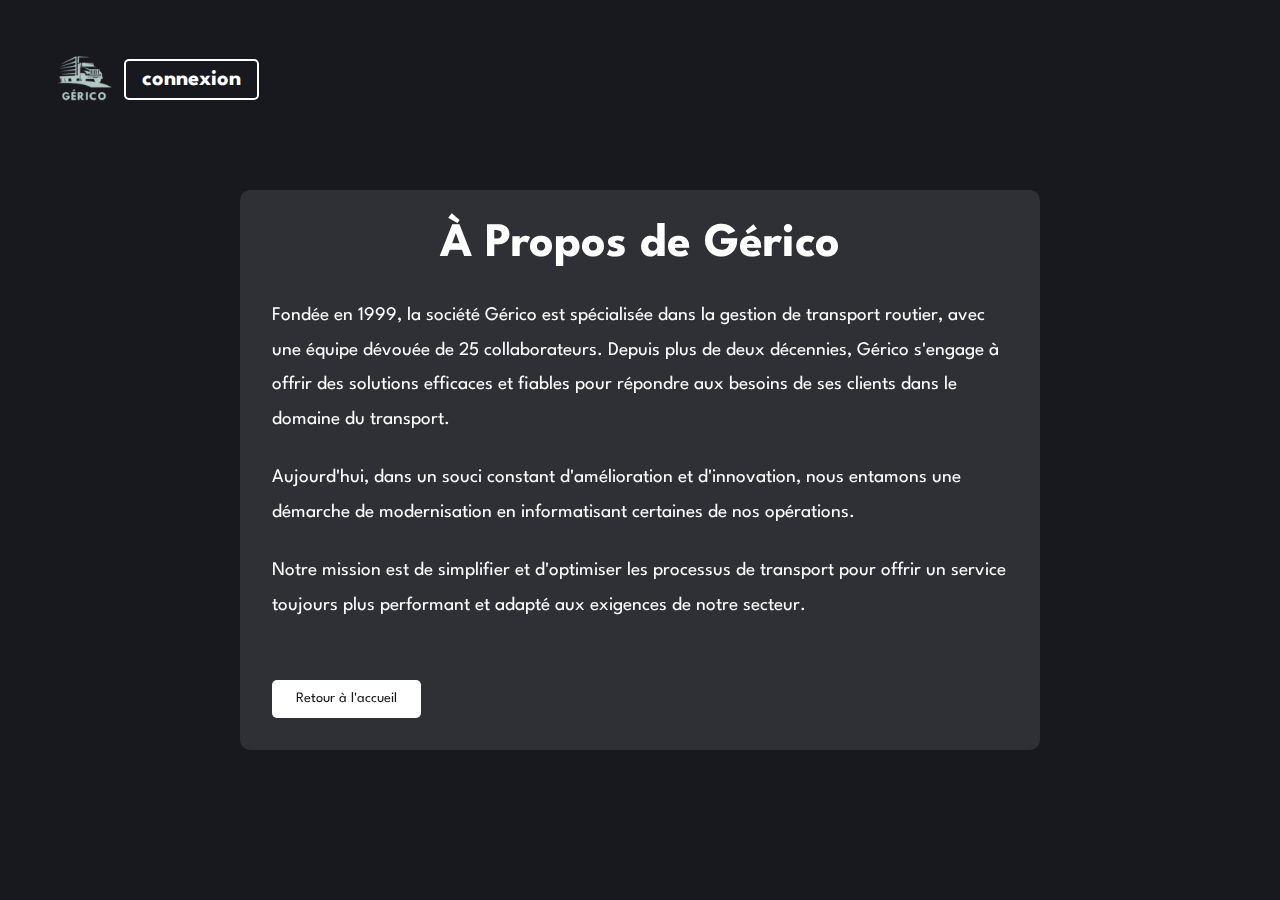
<file: Site_Gérico/about.html>
<!DOCTYPE html>
<html lang="fr">
<head>
    <meta charset="UTF-8">
    <meta name="viewport" content="width=device-width, initial-scale=1.0">
    <title>Gérico - À Propos</title>
    <link rel="stylesheet" href="style.css">
    <link href="https://fonts.googleapis.com/css2?family=League+Spartan:wght@400;700&display=swap" rel="stylesheet">
</head>
<body>
    <div class="about-container">
        <!-- Header -->
        <header class="about-header">
            <a href="index.html">
                <img src="logo.png" alt="Logo Gérico" class="logo">
            </a>
            <a href="login.html" class="connexion">connexion</a>
        </header>

        <!-- Contenu À propos -->
        <div class="about-content">
            <h1>À Propos de Gérico</h1>
            
            <div class="about-text">
                <p>
                    Fondée en 1999, la société Gérico est spécialisée dans la gestion de transport routier, 
                    avec une équipe dévouée de 25 collaborateurs. Depuis plus de deux décennies, Gérico 
                    s'engage à offrir des solutions efficaces et fiables pour répondre aux besoins de ses 
                    clients dans le domaine du transport.
                </p>
                
                <p>
                    Aujourd'hui, dans un souci constant d'amélioration et d'innovation, nous entamons une 
                    démarche de modernisation en informatisant certaines de nos opérations.
                </p>
                
                <p>
                    Notre mission est de simplifier et d'optimiser les processus de transport pour offrir 
                    un service toujours plus performant et adapté aux exigences de notre secteur.
                </p>
            </div>

            <a href="index.html" class="return-home">Retour à l'accueil</a>
        </div>
    </div>
</body>
</html>
</file>
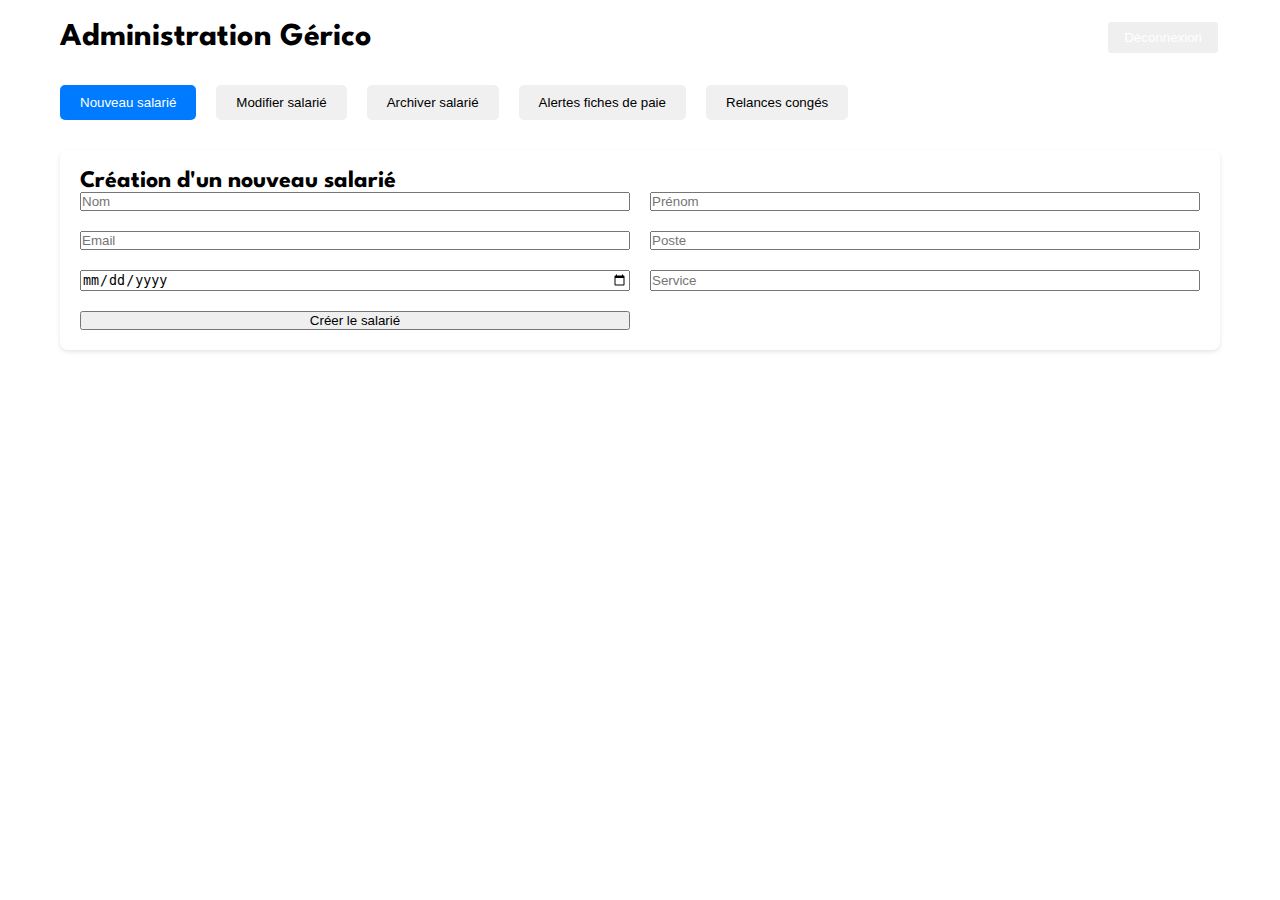
<file: Site_Gérico/admin-page.html>
<!DOCTYPE html>
<html lang="fr">
<head>
    <meta charset="UTF-8">
    <meta name="viewport" content="width=device-width, initial-scale=1.0">
    <title>Gérico - Administration</title>
    <link rel="stylesheet" href="style.css">
    <link href="https://fonts.googleapis.com/css2?family=League+Spartan:wght@400;700&display=swap" rel="stylesheet">

</head>
<body>
    <div class="admin-container">
        <div class="admin-header">
            <h1>Administration Gérico</h1>
            <button onclick="logout()" class="logout-btn">Déconnexion</button>
        </div>

        <div class="admin-nav">
            <button onclick="showSection('newEmployee')" class="active">Nouveau salarié</button>
            <button onclick="showSection('modifyEmployee')">Modifier salarié</button>
            <button onclick="showSection('archiveEmployee')">Archiver salarié</button>
            <button onclick="showSection('payslipAlerts')">Alertes fiches de paie</button>
            <button onclick="showSection('leaveReminders')">Relances congés</button>
        </div>

        <!-- Section Nouveau salarié -->
        <div id="newEmployee" class="admin-section">
            <h2>Création d'un nouveau salarié</h2>
            <form onsubmit="createEmployee(event)" class="form-grid">
                <input type="text" placeholder="Nom" required>
                <input type="text" placeholder="Prénom" required>
                <input type="email" placeholder="Email" required>
                <input type="text" placeholder="Poste" required>
                <input type="date" placeholder="Date d'entrée" required>
                <input type="text" placeholder="Service" required>
                <button type="submit">Créer le salarié</button>
            </form>
        </div>

        <!-- Section Modifier salarié -->
        <div id="modifyEmployee" class="admin-section" style="display: none;">
            <h2>Modification d'un salarié</h2>
            <select onchange="loadEmployeeData(this.value)" class="full-width">
                <option value="">Sélectionner un salarié</option>
                <!-- Options dynamiques -->
            </select>
            <form onsubmit="updateEmployee(event)" class="form-grid">
                <!-- Formulaire similaire à la création -->
            </form>
        </div>

        <!-- Section Archiver salarié -->
        <div id="archiveEmployee" class="admin-section" style="display: none;">
            <h2>Archivage d'un salarié</h2>
            <table class="employee-list">
                <thead>
                    <tr>
                        <th>Nom</th>
                        <th>Prénom</th>
                        <th>Service</th>
                        <th>Action</th>
                    </tr>
                </thead>
                <tbody>
                    <!-- Lignes dynamiques -->
                </tbody>
            </table>
        </div>

        <!-- Section Alertes fiches de paie -->
        <div id="payslipAlerts" class="admin-section" style="display: none;">
            <h2>Alertes des fiches de paie</h2>
            <div class="alert alert-info">
                Nouvelle fiche déposée pour Martin Dupont - Service Comptabilité
            </div>
            <!-- Autres alertes -->
        </div>

        <!-- Section Relances congés -->
        <div id="leaveReminders" class="admin-section" style="display: none;">
            <h2>Relances des congés</h2>
            <div class="alert alert-warning">
                Rappel : 3 salariés n'ont pas déposé leurs congés pour le mois prochain
            </div>
            <!-- Liste des relances -->
        </div>
    </div>

    <script>
        function showSection(sectionId) {
            // Cacher toutes les sections
            document.querySelectorAll('.admin-section').forEach(section => {
                section.style.display = 'none';
            });
            // Afficher la section sélectionnée
            document.getElementById(sectionId).style.display = 'block';
            
            // Mettre à jour le bouton actif
            document.querySelectorAll('.admin-nav button').forEach(btn => {
                btn.classList.remove('active');
            });
            event.target.classList.add('active');
        }

        function createEmployee(event) {
            event.preventDefault();
            // Logique de création d'employé
            alert('Employé créé avec succès');
        }

        function updateEmployee(event) {
            event.preventDefault();
            // Logique de mise à jour
            alert('Employé mis à jour avec succès');
        }

        function archiveEmployee(employeeId) {
            // Logique d'archivage
            confirm('Êtes-vous sûr de vouloir archiver cet employé ?');
        }

        function logout() {
            window.location.href = 'login.html';
        }

        // Chargement initial des données
        window.onload = function() {
            // Charger les données nécessaires
        }
    </script>
</body>
</html>
</file>
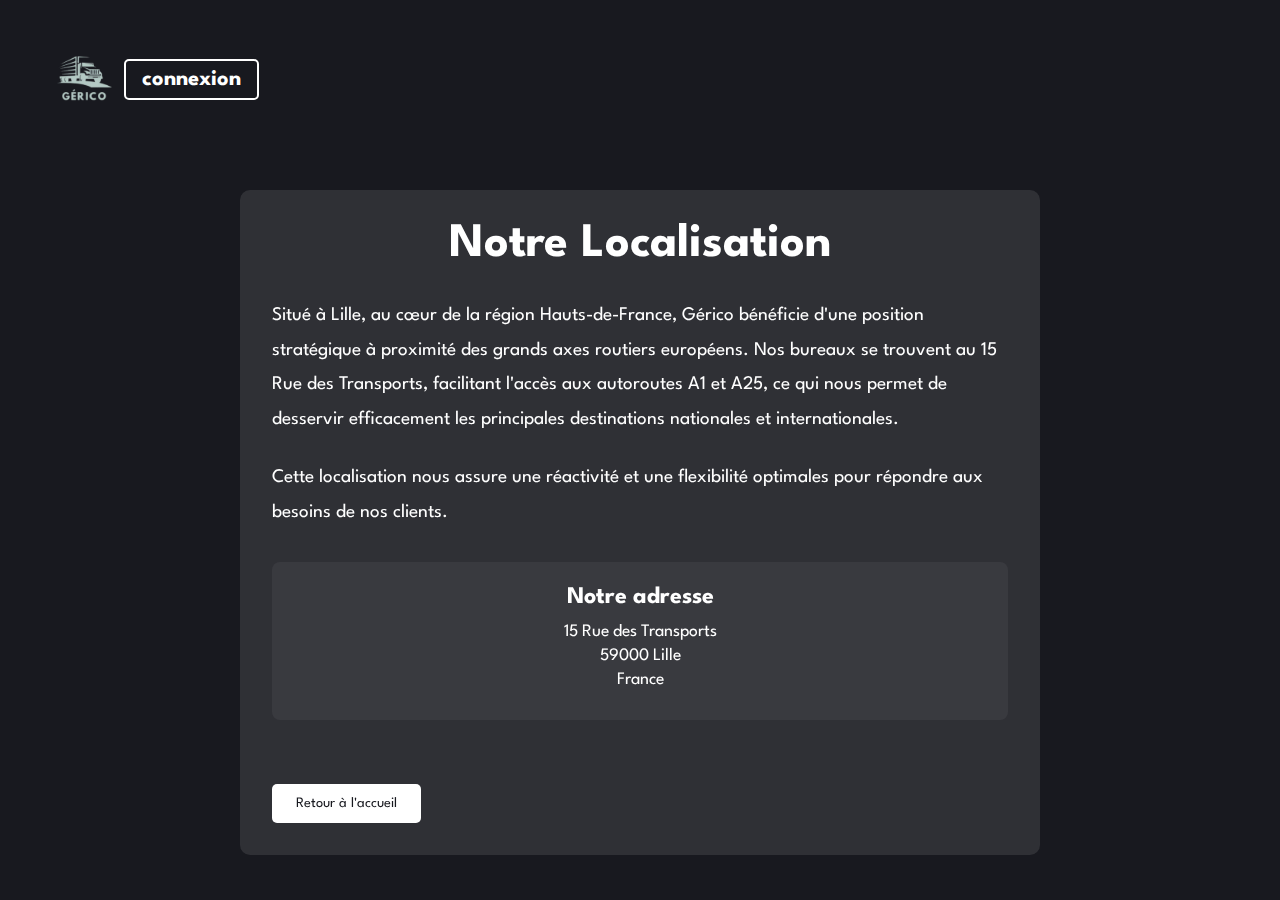
<file: Site_Gérico/location.html>
<!DOCTYPE html>
<html lang="fr">
<head>
    <meta charset="UTF-8">
    <meta name="viewport" content="width=device-width, initial-scale=1.0">
    <title>Gérico - Localisation</title>
    <link rel="stylesheet" href="style.css">
    <link href="https://fonts.googleapis.com/css2?family=League+Spartan:wght@400;700&display=swap" rel="stylesheet">
</head>
<body>
    <div class="location-container">
        <!-- Header -->
        <header class="location-header">
            <a href="index.html">
                <img src="logo.png" alt="Logo Gérico" class="logo">
            </a>
            <a href="login.html" class="connexion">connexion</a>
        </header>

        <!-- Contenu Localisation -->
        <div class="location-content">
            <h1>Notre Localisation</h1>
            
            <div class="location-text">
                <p>
                    Situé à Lille, au cœur de la région Hauts-de-France, Gérico bénéficie d'une position 
                    stratégique à proximité des grands axes routiers européens. Nos bureaux se trouvent 
                    au 15 Rue des Transports, facilitant l'accès aux autoroutes A1 et A25, ce qui nous 
                    permet de desservir efficacement les principales destinations nationales et internationales.
                </p>
                
                <p>
                    Cette localisation nous assure une réactivité et une flexibilité optimales pour 
                    répondre aux besoins de nos clients.
                </p>
            </div>

            <div class="address-box">
                <h2>Notre adresse</h2>
                <p>15 Rue des Transports</p>
                <p>59000 Lille</p>
                <p>France</p>
            </div>

            <a href="index.html" class="return-home">Retour à l'accueil</a>
        </div>
    </div>
</body>
</html>
</file>
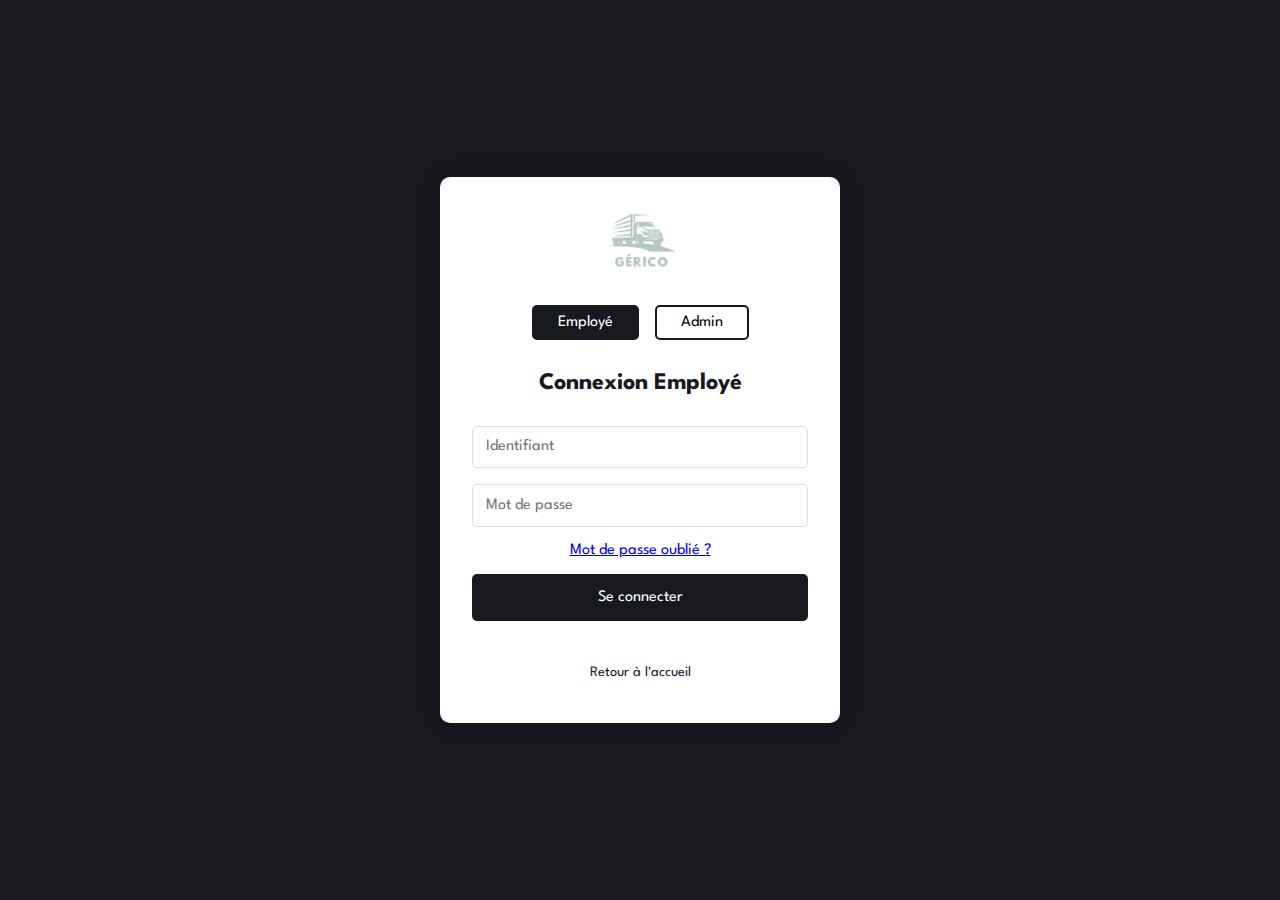
<file: Site_Gérico/login.html>
<!DOCTYPE html>
<html lang="fr">
<head>
    <meta charset="UTF-8">
    <meta name="viewport" content="width=device-width, initial-scale=1.0">
    <title>Gérico - Connexion</title>
    <link rel="stylesheet" href="style.css">
    <link href="https://fonts.googleapis.com/css2?family=League+Spartan:wght@400;700&display=swap" rel="stylesheet">
</head>
<body>
    <div class="login-container">
        <div class="login-box">
            <img src="logo.png" alt="Logo Gérico" class="login-logo">
            
            <!-- Sélecteur de type de connexion -->
            <div class="login-type-selector">
                <button class="login-type-btn active" onclick="showLoginForm('employee')">Employé</button>
                <button class="login-type-btn" onclick="showLoginForm('admin')">Admin</button>
            </div>

            <!-- Formulaire Employé -->
            <form id="employee-login" class="login-form" action="employee-space.html" method="GET">
                <h2>Connexion Employé</h2>
                <input type="text" placeholder="Identifiant" required>
                <input type="password" placeholder="Mot de passe" required>
                <a href="password-recovery.html" class="forgot-password">Mot de passe oublié ?</a>
                <button type="submit">Se connecter</button>
            </form>
            <!-- Formulaire Admin -->
            <form id="admin-login" class="login-form hidden" action="admin-page.html" method="POST">
                <h2>Connexion Admin</h2>
                <input type="text" placeholder="Identifiant admin" required>
                <input type="password" placeholder="Mot de passe admin" required>
                <button type="submit">Se connecter</button>
            </form>

            <a href="index.html" class="return-home">Retour à l'accueil</a>
        </div>
    </div>

    <script>
        function showLoginForm(type) {
            const employeeForm = document.getElementById('employee-login');
            const adminForm = document.getElementById('admin-login');
            const buttons = document.querySelectorAll('.login-type-btn');

            if (type === 'employee') {
                employeeForm.classList.remove('hidden');
                adminForm.classList.add('hidden');
            } else {
                employeeForm.classList.add('hidden');
                adminForm.classList.remove('hidden');
            }

            // Update active button
            buttons.forEach(btn => {
                btn.classList.remove('active');
                if (btn.textContent.toLowerCase().includes(type)) {
                    btn.classList.add('active');
                }
            });
        }
    </script>
</body>
</html>
</file>
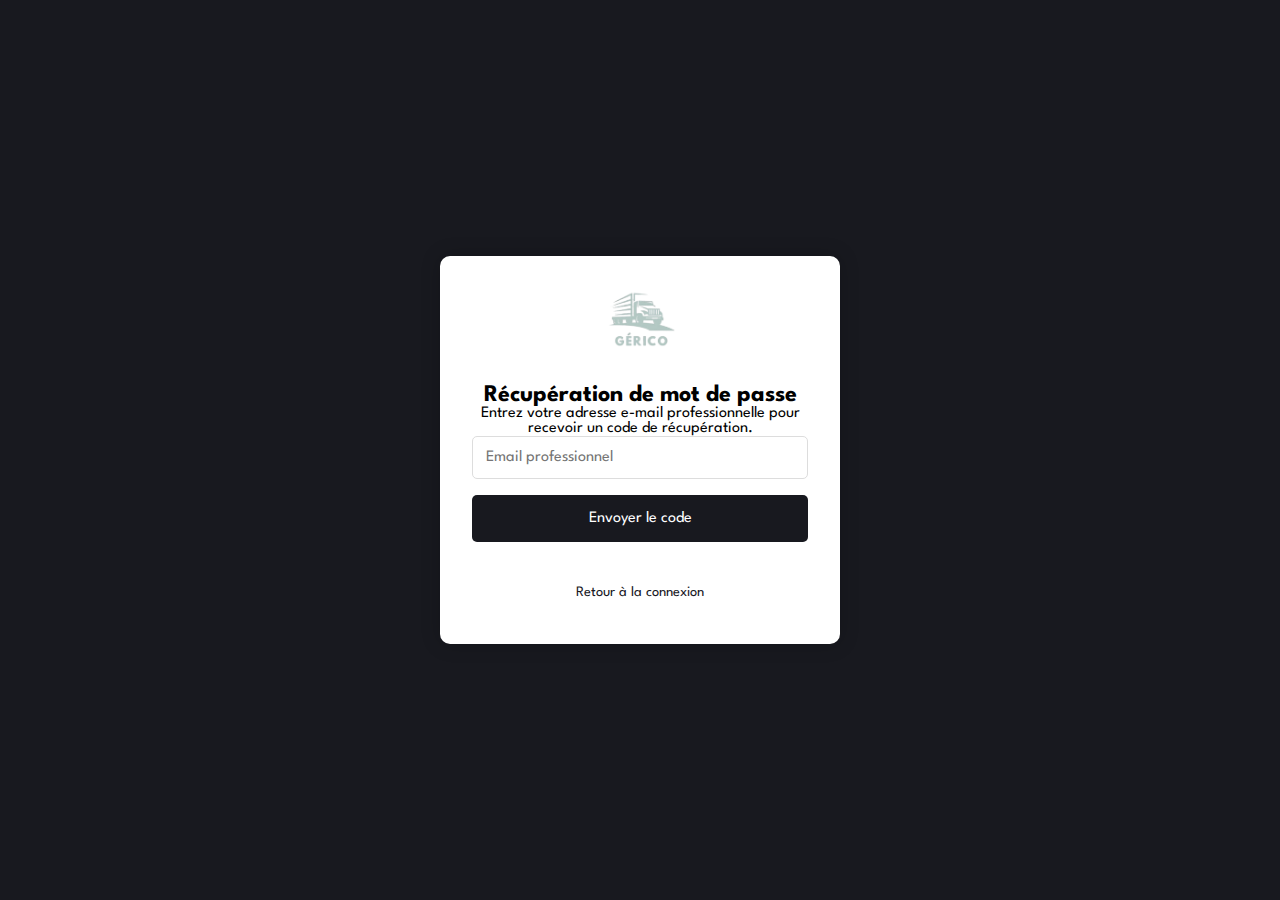
<file: Site_Gérico/password-recovery.html>
<!DOCTYPE html>
<html lang="fr">
<head>
    <meta charset="UTF-8">
    <meta name="viewport" content="width=device-width, initial-scale=1.0">
    <title>Gérico - Récupération de mot de passe</title>
    <link rel="stylesheet" href="style.css">
    <link href="https://fonts.googleapis.com/css2?family=League+Spartan:wght@400;700&display=swap" rel="stylesheet">
</head>
<body>
    <div class="login-container">
        <div class="login-box">
            <img src="logo.png" alt="Logo Gérico" class="login-logo">
            
            <div id="step1" class="recovery-step">
                <h2>Récupération de mot de passe</h2>
                <p class="recovery-info">Entrez votre adresse e-mail professionnelle pour recevoir un code de récupération.</p>
                <form id="recovery-email-form" class="login-form">
                    <input type="email" placeholder="Email professionnel" required>
                    <button type="submit" onclick="showStep(2); return false;">Envoyer le code</button>
                </form>
            </div>

            <div id="step2" class="recovery-step hidden">
                <h2>Vérification du code</h2>
                <p class="recovery-info">Entrez le code reçu par email</p>
                <form id="recovery-code-form" class="login-form">
                    <div class="code-inputs">
                        <input type="text" maxlength="1" class="code-input" onkeyup="moveToNext(this)">
                        <input type="text" maxlength="1" class="code-input" onkeyup="moveToNext(this)">
                        <input type="text" maxlength="1" class="code-input" onkeyup="moveToNext(this)">
                        <input type="text" maxlength="1" class="code-input" onkeyup="moveToNext(this)">
                        <input type="text" maxlength="1" class="code-input" onkeyup="moveToNext(this)">
                        <input type="text" maxlength="1" class="code-input">
                    </div>
                    <button type="submit" onclick="showStep(3); return false;">Vérifier le code</button>
                </form>
            </div>

            <div id="step3" class="recovery-step hidden">
                <h2>Nouveau mot de passe</h2>
                <p class="recovery-info">Choisissez un nouveau mot de passe</p>
                <form id="new-password-form" class="login-form">
                    <input type="password" placeholder="Nouveau mot de passe" required>
                    <input type="password" placeholder="Confirmer le mot de passe" required>
                    <button type="submit" onclick="passwordChanged(); return false;">Changer le mot de passe</button>
                </form>
            </div>

            <div id="success" class="recovery-step hidden">
                <h2>Mot de passe modifié</h2>
                <p class="recovery-info success">Votre mot de passe a été modifié avec succès !</p>
                <a href="login.html" class="button-link">Retourner à la connexion</a>
            </div>

            <a href="login.html" class="return-home">Retour à la connexion</a>
        </div>
    </div>

    <script>
        function showStep(step) {
            document.querySelectorAll('.recovery-step').forEach(el => el.classList.add('hidden'));
            document.getElementById(`step${step}`).classList.remove('hidden');
        }

        function moveToNext(input) {
            if (input.value.length === input.maxLength) {
                const next = input.nextElementSibling;
                if (next) {
                    next.focus();
                }
            }
        }

        function passwordChanged() {
            document.querySelectorAll('.recovery-step').forEach(el => el.classList.add('hidden'));
            document.getElementById('success').classList.remove('hidden');
        }
    </script>
</body>
</html>
</file>
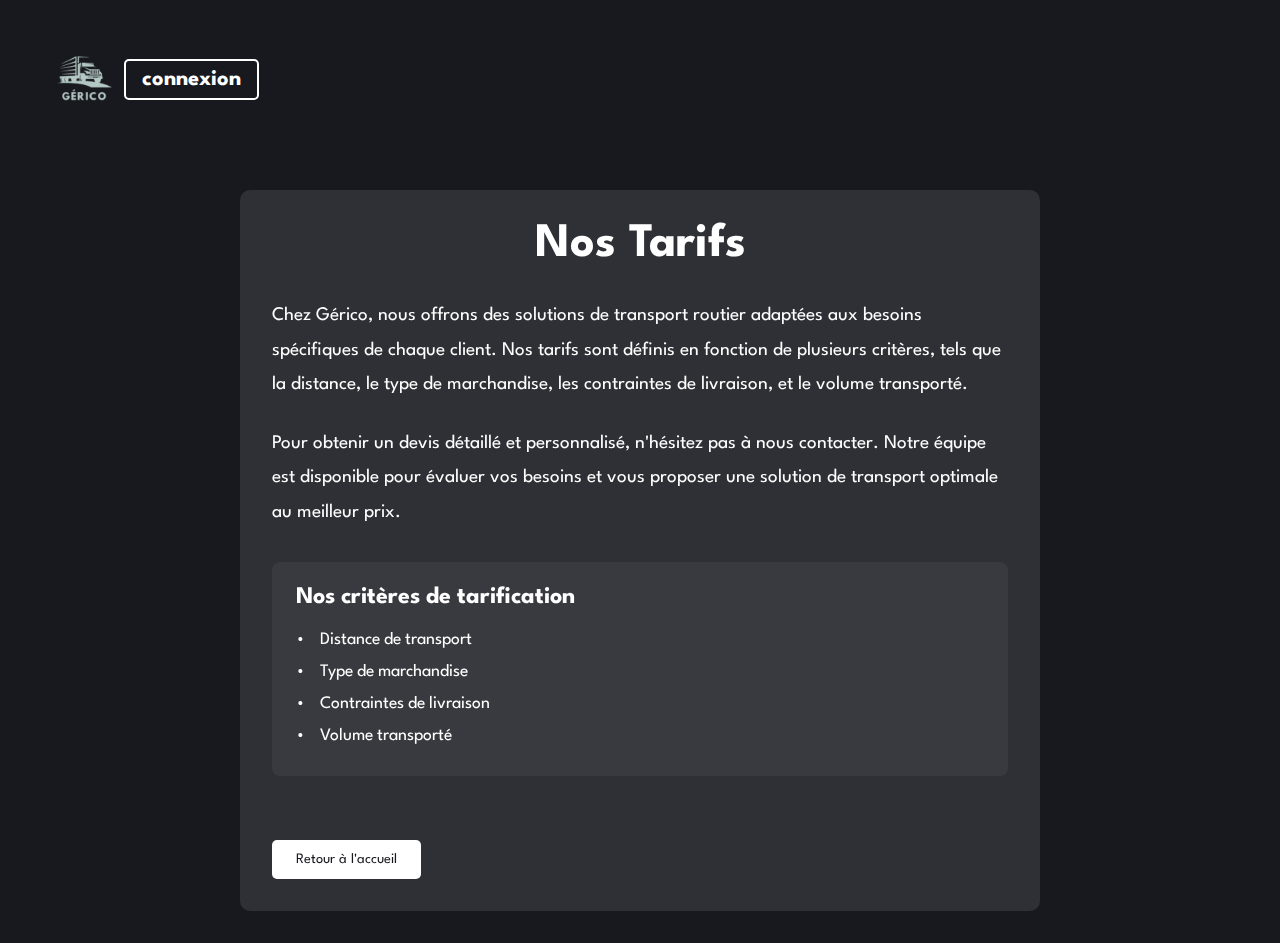
<file: Site_Gérico/tarifs.html>
<!DOCTYPE html>
<html lang="fr">
<head>
    <meta charset="UTF-8">
    <meta name="viewport" content="width=device-width, initial-scale=1.0">
    <title>Gérico - Tarifs</title>
    <link rel="stylesheet" href="style.css">
    <link href="https://fonts.googleapis.com/css2?family=League+Spartan:wght@400;700&display=swap" rel="stylesheet">
</head>
<body>
    <div class="pricing-container">
        <!-- Header -->
        <header class="pricing-header">
            <a href="index.html">
                <img src="logo.png" alt="Logo Gérico" class="logo">
            </a>
            <a href="login.html" class="connexion">connexion</a>
        </header>

        <!-- Contenu Tarifs -->
        <div class="pricing-content">
            <h1>Nos Tarifs</h1>
            
            <div class="pricing-text">
                <p>
                    Chez Gérico, nous offrons des solutions de transport routier adaptées aux besoins 
                    spécifiques de chaque client. Nos tarifs sont définis en fonction de plusieurs critères, 
                    tels que la distance, le type de marchandise, les contraintes de livraison, et le 
                    volume transporté.
                </p>
                
                <p>
                    Pour obtenir un devis détaillé et personnalisé, n'hésitez pas à nous contacter. 
                    Notre équipe est disponible pour évaluer vos besoins et vous proposer une solution 
                    de transport optimale au meilleur prix.
                </p>
            </div>

            <div class="pricing-factors">
                <h2>Nos critères de tarification</h2>
                <ul>
                    <li>Distance de transport</li>
                    <li>Type de marchandise</li>
                    <li>Contraintes de livraison</li>
                    <li>Volume transporté</li>
                </ul>
            </div>

            <a href="index.html" class="return-home">Retour à l'accueil</a>
        </div>
    </div>
</body>
</html>
</file>
<file: Site_Gérico/style.css>
* {
    margin: 0;
    padding: 0;
    box-sizing: border-box;
}

body, html {
    height: 100%;
    font-family: 'League Spartan', sans-serif;
}

.container {
    position: relative;
    width: 100%;
    height: 100vh;
    overflow: hidden;
    color: white;
}

.background-image {
    background-image: url('truck.jpg');
    background-size: cover;
    background-position: center;
    filter: brightness(0.5);
    width: 100%;
    height: 100%;
    position: absolute;
    z-index: -1;
}

header {
    display: flex;
    align-items: center;
    padding: 20px;
}

.logo {
    height: 50px;
    margin-right: 10px;
}

.connexion {
    color: white;
    text-decoration: none;
    font-weight: bold;
    margin-right: auto;
    font-size: 1.4rem;
}

.menu-btn {
    background: none;
    border: none;
    color: white;
    font-size: 1.4rem;
    cursor: pointer;
    position: absolute;
    right: 20px;
    top: 20px;
}

.main-text {
    display: flex;
    justify-content: center;
    align-items: center;
    height: 100%;
    text-align: center;
    position: relative;
}

.main-text h1 {
    font-size: 9rem;
    font-weight: bold;
    max-width: 80%;
}

.menu {
    position: fixed;
    top: 0;
    right: 0;
    bottom: 0;
    width: 100%;
    background: rgba(0, 0, 0, 0.8);
    display: flex;
    justify-content: center;
    align-items: center;
    transform: translateX(100%);
    transition: transform 0.3s ease;
    z-index: 1000;
    flex-direction: column;
}

.menu.open {
    transform: translateX(0);
}

.menu ul {
    list-style: none;
}

.menu ul li {
    margin: 20px 0;
}

.menu ul li a {
    color: white;
    font-size: 5rem;
    text-decoration: none;
}

.close-btn {
    position: absolute;
    top: 20px;
    right: 20px;
    background: none;
    border: none;
    color: white;
    font-size: 1.5rem;
    cursor: pointer;
}

/* Section À propos */
.apropos {
    background-image: url('many_trucks.jpg');
    background-size: cover;
    background-position: center;
    background-color: #18191f; /* Couleur de fond par défaut */
    color: white;
    height: 100vh; /* Prend toute la hauteur de l'écran */
    display: flex;
    align-items: center;
    justify-content: center;
    text-align: center;
}

.apropos .content h2 {
    font-size: 7rem;
    font-weight: bold;
    text-shadow: 3px 3px 10px rgba(0, 0, 0, 0.9); /* Ombre autour du texte */
    
}

/* Section Avis Clients */
.avis {
    background-color: #18191f; /* Fond par défaut */
    height: 100vh; /* Prend toute la hauteur de l'écran */
    color: white;
    display: flex;
    flex-direction: column;
    align-items: center;
    justify-content: center;
    text-align: center;
}

.avis h2 {
    font-size: 2.5rem;
    margin-bottom: 20px;
}

.avis-container {
    display: flex;
    justify-content: center;
    gap: 15px;
}

.avis-photo {
    width: 800px; /* Taille réduite pour les avis */
    height: auto;
    border-radius: 10px;
    box-shadow: 0 4px 8px rgba(0, 0, 0, 0.3);
    margin-right: 10px; /* Espace entre les images */
}

/* Supprime la marge à droite de la dernière image pour un alignement propre */
.avis-photo:last-child {
    margin-right: 0;
}

/* Styles pour la page de connexion */
.login-container {
    height: 100vh;
    display: flex;
    justify-content: center;
    align-items: center;
    background-color: #18191f;
}

.login-box {
    background-color: white;
    padding: 2rem;
    border-radius: 10px;
    box-shadow: 0 0 20px rgba(0, 0, 0, 0.2);
    width: 100%;
    max-width: 400px;
    text-align: center;
}

.login-logo {
    height: 60px;
    margin-bottom: 2rem;
}

.login-type-selector {
    display: flex;
    justify-content: center;
    gap: 1rem;
    margin-bottom: 2rem;
}

.login-type-btn {
    padding: 0.5rem 1.5rem;
    border: 2px solid #18191f;
    background: none;
    border-radius: 5px;
    cursor: pointer;
    font-family: 'League Spartan', sans-serif;
    font-size: 1rem;
    transition: all 0.3s ease;
}

.login-type-btn.active {
    background-color: #18191f;
    color: white;
}

.login-form {
    display: flex;
    flex-direction: column;
    gap: 1rem;
}

.login-form h2 {
    color: #18191f;
    margin-bottom: 1rem;
    font-size: 1.5rem;
}

.login-form input {
    padding: 0.8rem;
    border: 1px solid #ddd;
    border-radius: 5px;
    font-size: 1rem;
    font-family: 'League Spartan', sans-serif;
}

.login-form button {
    background-color: #18191f;
    color: white;
    padding: 1rem;
    border: none;
    border-radius: 5px;
    font-size: 1rem;
    cursor: pointer;
    font-family: 'League Spartan', sans-serif;
    transition: background-color 0.3s ease;
}

.login-form button:hover {
    background-color: #2a2b33;
}

.return-home {
    display: inline-block;
    margin-top: 1rem;
    color: #18191f;
    text-decoration: none;
    font-size: 0.9rem;
}

.hidden {
    display: none;
}

/* Modification du lien de connexion dans la page principale */
.connexion {
    text-decoration: none;
    padding: 0.5rem 1rem;
    border: 2px solid white;
    border-radius: 5px;
    transition: all 0.3s ease;
}

.connexion:hover {
    background-color: white;
    color: #18191f;
}

/* Styles pour la page À propos */
.about-container {
    min-height: 100vh;
    background-color: #18191f;
    color: white;
    padding: 2rem;
}

.about-header {
    display: flex;
    justify-content: space-between;
    align-items: center;
    margin-bottom: 4rem;
}

.about-content {
    max-width: 800px;
    margin: 0 auto;
    padding: 2rem;
    background-color: rgba(255, 255, 255, 0.1);
    border-radius: 10px;
    backdrop-filter: blur(10px);
}

.about-content h1 {
    font-size: 3rem;
    margin-bottom: 2rem;
    text-align: center;
}

.about-text {
    line-height: 1.8;
    font-size: 1.2rem;
}

.about-text p {
    margin-bottom: 1.5rem;
}

.return-home {
    display: inline-block;
    margin-top: 2rem;
    padding: 0.8rem 1.5rem;
    background-color: white;
    color: #18191f;
    text-decoration: none;
    border-radius: 5px;
    transition: all 0.3s ease;
}

.return-home:hover {
    background-color: #f0f0f0;
    transform: translateY(-2px);
}

/* Modification du style du header pour la page À propos */
.about-header .logo {
    height: 50px;
}

.about-header .connexion {
    color: white;
    text-decoration: none;
    padding: 0.5rem 1rem;
    border: 2px solid white;
    border-radius: 5px;
    transition: all 0.3s ease;
}

.about-header .connexion:hover {
    background-color: white;
    color: #18191f;
}

/* Styles pour la page Localisation */
.location-container {
    min-height: 100vh;
    background-color: #18191f;
    color: white;
    padding: 2rem;
}

.location-header {
    display: flex;
    justify-content: space-between;
    align-items: center;
    margin-bottom: 4rem;
}

.location-content {
    max-width: 800px;
    margin: 0 auto;
    padding: 2rem;
    background-color: rgba(255, 255, 255, 0.1);
    border-radius: 10px;
    backdrop-filter: blur(10px);
}

.location-content h1 {
    font-size: 3rem;
    margin-bottom: 2rem;
    text-align: center;
}

.location-text {
    line-height: 1.8;
    font-size: 1.2rem;
    margin-bottom: 2rem;
}

.location-text p {
    margin-bottom: 1.5rem;
}

.address-box {
    background-color: rgba(255, 255, 255, 0.05);
    padding: 1.5rem;
    border-radius: 8px;
    margin: 2rem 0;
    text-align: center;
}

.address-box h2 {
    font-size: 1.5rem;
    margin-bottom: 1rem;
    color: #ffffff;
}

.address-box p {
    font-size: 1.1rem;
    margin-bottom: 0.5rem;
}

/* Styles header hérités de about-header */
.location-header .logo {
    height: 50px;
}

.location-header .connexion {
    color: white;
    text-decoration: none;
    padding: 0.5rem 1rem;
    border: 2px solid white;
    border-radius: 5px;
    transition: all 0.3s ease;
}

.location-header .connexion:hover {
    background-color: white;
    color: #18191f;
}

/* Style du bouton retour hérité */
.return-home {
    display: inline-block;
    margin-top: 2rem;
    padding: 0.8rem 1.5rem;
    background-color: white;
    color: #18191f;
    text-decoration: none;
    border-radius: 5px;
    transition: all 0.3s ease;
}

.return-home:hover {
    background-color: #f0f0f0;
    transform: translateY(-2px);
}

/* Styles pour la page Tarifs */
.pricing-container {
    min-height: 100vh;
    background-color: #18191f;
    color: white;
    padding: 2rem;
}

.pricing-header {
    display: flex;
    justify-content: space-between;
    align-items: center;
    margin-bottom: 4rem;
}

.pricing-content {
    max-width: 800px;
    margin: 0 auto;
    padding: 2rem;
    background-color: rgba(255, 255, 255, 0.1);
    border-radius: 10px;
    backdrop-filter: blur(10px);
}

.pricing-content h1 {
    font-size: 3rem;
    margin-bottom: 2rem;
    text-align: center;
}

.pricing-text {
    line-height: 1.8;
    font-size: 1.2rem;
    margin-bottom: 2rem;
}

.pricing-text p {
    margin-bottom: 1.5rem;
}

.pricing-factors {
    background-color: rgba(255, 255, 255, 0.05);
    padding: 1.5rem;
    border-radius: 8px;
    margin: 2rem 0;
}

.pricing-factors h2 {
    font-size: 1.5rem;
    margin-bottom: 1rem;
    color: #ffffff;
}

.pricing-factors ul {
    list-style: none;
    padding: 0;
}

.pricing-factors ul li {
    padding: 0.5rem 0;
    font-size: 1.1rem;
    position: relative;
    padding-left: 1.5rem;
}

.pricing-factors ul li:before {
    content: "•";
    position: absolute;
    left: 0;
    color: white;
}

/* Styles header hérités */
.pricing-header .logo {
    height: 50px;
}

.pricing-header .connexion {
    color: white;
    text-decoration: none;
    padding: 0.5rem 1rem;
    border: 2px solid white;
    border-radius: 5px;
    transition: all 0.3s ease;
}

.pricing-header .connexion:hover {
    background-color: white;
    color: #18191f;
}

/* Style du bouton retour hérité */
.return-home {
    display: inline-block;
    margin-top: 2rem;
    padding: 0.8rem 1.5rem;
    background-color: white;
    color: #18191f;
    text-decoration: none;
    border-radius: 5px;
    transition: all 0.3s ease;
}

.return-home:hover {
    background-color: #f0f0f0;
    transform: translateY(-2px);
}

/* Styles pour l'espace employé */
.employee-container {
    min-height: 100vh;
    background-color: #f5f5f5;
    padding: 0;
}

.employee-header {
    background-color: #18191f;
    color: white;
    padding: 1rem 2rem;
    display: flex;
    justify-content: space-between;
    align-items: center;
}

.header-left {
    display: flex;
    align-items: center;
    gap: 1rem;
}

.welcome-text {
    font-size: 1.2rem;
}

.logout-btn {
    color: white;
    text-decoration: none;
    padding: 0.5rem 1rem;
    border: 2px solid white;
    border-radius: 5px;
    transition: all 0.3s ease;
}

.logout-btn:hover {
    background-color: white;
    color: #18191f;
}

.employee-dashboard {
    max-width: 1200px;
    margin: 2rem auto;
    padding: 0 1rem;
    display: grid;
    grid-template-columns: repeat(auto-fit, minmax(300px, 1fr));
    gap: 2rem;
}

.dashboard-card {
    background: white;
    border-radius: 10px;
    padding: 1.5rem;
    box-shadow: 0 2px 4px rgba(0,0,0,0.1);
}

.dashboard-card h2 {
    color: #18191f;
    margin-bottom: 1.5rem;
    font-size: 1.5rem;
}

/* Styles pour le formulaire */
.leave-form {
    display: flex;
    flex-direction: column;
    gap: 1rem;
}

.form-group {
    display: flex;
    flex-direction: column;
    gap: 0.5rem;
}

.form-group label {
    color: #18191f;
    font-weight: 500;
}

.form-group input,
.form-group select,
.form-group textarea {
    padding: 0.8rem;
    border: 1px solid #ddd;
    border-radius: 5px;
    font-family: 'League Spartan', sans-serif;
}

.form-group textarea {
    min-height: 100px;
    resize: vertical;
}

.submit-btn {
    background-color: #18191f;
    color: white;
    padding: 1rem;
    border: none;
    border-radius: 5px;
    cursor: pointer;
    transition: background-color 0.3s ease;
}

.submit-btn:hover {
    background-color: #2a2b33;
}

/* style pour les heures */
.datetime-group {
    display: flex;
    gap: 1rem;
}

.datetime-group input[type="date"] {
    flex: 2;
}

.datetime-group input[type="time"] {
    flex: 1;
}

/* Styles pour l'historique des demandes */
.leave-history {
    display: flex;
    flex-direction: column;
    gap: 1rem;
}

.leave-request {
    padding: 1rem;
    border-radius: 5px;
    border-left: 4px solid;
}

.leave-request.pending {
    background-color: #fff9c4;
    border-left-color: #ffd600;
}

.leave-request.approved {
    background-color: #c8e6c9;
    border-left-color: #4caf50;
}

.leave-request.rejected {
    background-color: #ffcdd2;
    border-left-color: #f44336;
}

.request-header {
    display: flex;
    justify-content: space-between;
    margin-bottom: 0.5rem;
}

.status {
    font-weight: bold;
}

.request-type {
    font-size: 0.9rem;
    color: #666;
}

.reject-reason {
    font-size: 0.9rem;
    color: #d32f2f;
    margin-top: 0.5rem;
}

/* Styles pour la section fiches de paie */
.payslips-card {
    background: white;
}

.payslips-list {
    display: flex;
    flex-direction: column;
    gap: 1rem;
}

.payslip-item {
    display: flex;
    justify-content: space-between;
    align-items: center;
    padding: 1rem;
    background-color: #f8f9fa;
    border-radius: 5px;
    border-left: 4px solid #18191f;
}

.payslip-date {
    font-weight: 500;
    color: #18191f;
}

.payslip-actions {
    display: flex;
    gap: 0.5rem;
}

.payslip-btn {
    padding: 0.5rem 1rem;
    border: none;
    border-radius: 4px;
    cursor: pointer;
    font-family: 'League Spartan', sans-serif;
    transition: all 0.3s ease;
}

.payslip-btn.download {
    background-color: #18191f;
    color: white;
}

.payslip-btn.download:hover {
    background-color: #2a2b33;
}

.payslip-btn.print {
    background-color: #e9ecef;
    color: #18191f;
}

.payslip-btn.print:hover {
    background-color: #dee2e6;
}

/* admin page */

.admin-container {
    padding: 20px;
    max-width: 1200px;
    margin: 0 auto;
}
.admin-header {
    display: flex;
    justify-content: space-between;
    align-items: center;
    margin-bottom: 30px;
}
.admin-nav {
    display: flex;
    gap: 20px;
    margin-bottom: 30px;
}
.admin-nav button {
    padding: 10px 20px;
    border: none;
    background-color: #f0f0f0;
    cursor: pointer;
    border-radius: 5px;
}
.admin-nav button.active {
    background-color: #007bff;
    color: white;
}
.admin-section {
    background: white;
    padding: 20px;
    border-radius: 8px;
    box-shadow: 0 2px 4px rgba(0,0,0,0.1);
    margin-bottom: 20px;
}
.form-grid {
    display: grid;
    grid-template-columns: repeat(2, 1fr);
    gap: 20px;
}
.alert {
    padding: 10px;
    margin-bottom: 10px;
    border-radius: 4px;
}
.alert-info {
    background-color: #e3f2fd;
    color: #0d47a1;
}
.alert-warning {
    background-color: #fff3e0;
    color: #e65100;
}
.employee-list {
    width: 100%;
    border-collapse: collapse;
}
.employee-list th, .employee-list td {
    padding: 10px;
    text-align: left;
    border-bottom: 1px solid #ddd;
}
</file>
